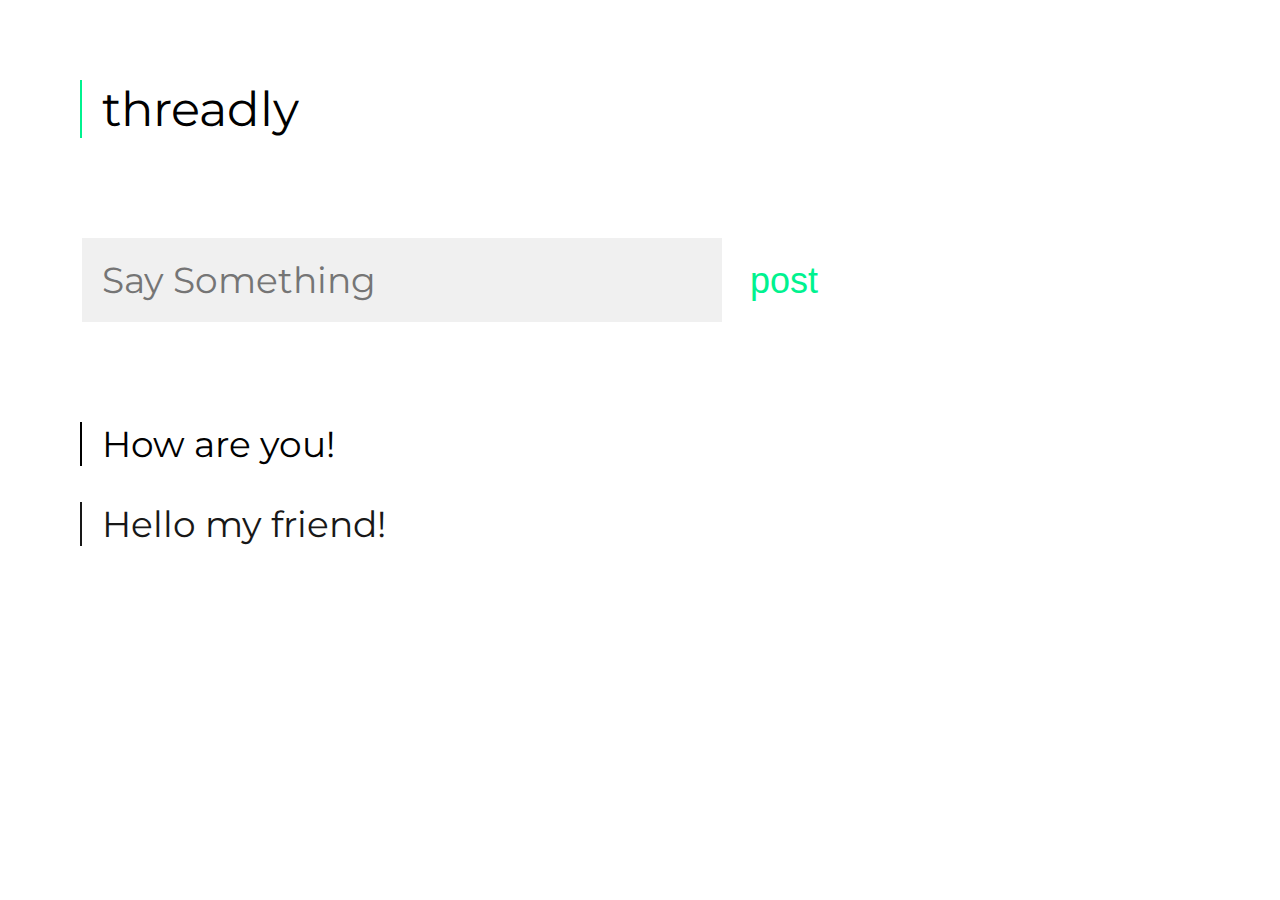
<file: projects/3_Threadly/index.html>
<!doctype html>
<html>
  <head>
  	<title>Threadly</title>
  	<meta http-equiv="Content-Type" content="text/html; charset=utf-8">
    <link href='https://fonts.googleapis.com/css?family=Montserrat:400,700' rel='stylesheet' type='text/css'>
  	<link rel='stylesheet' href='style.css'/>
  </head>
  <body>

    <div class="header">
      <div class="container">
        <h1>threadly</h1>
      </div>
    </div>

    <div class="main">
      <div class="container">
        
        <form class="form">
          <input id="comment" type="text" placeholder="Say Something">
          <button type="submit" class="btn">post</button>
        </form>

        <ul class="comments">
          <li>How are you!</li>
          <li>Hello my friend!</li>
        </ul>
      </div>
    </div>

    <script src="https://s3.amazonaws.com/codecademy-content/projects/jquery.min.js"></script>
    <script src='script.js'></script>
  </body>
</html>
</file>
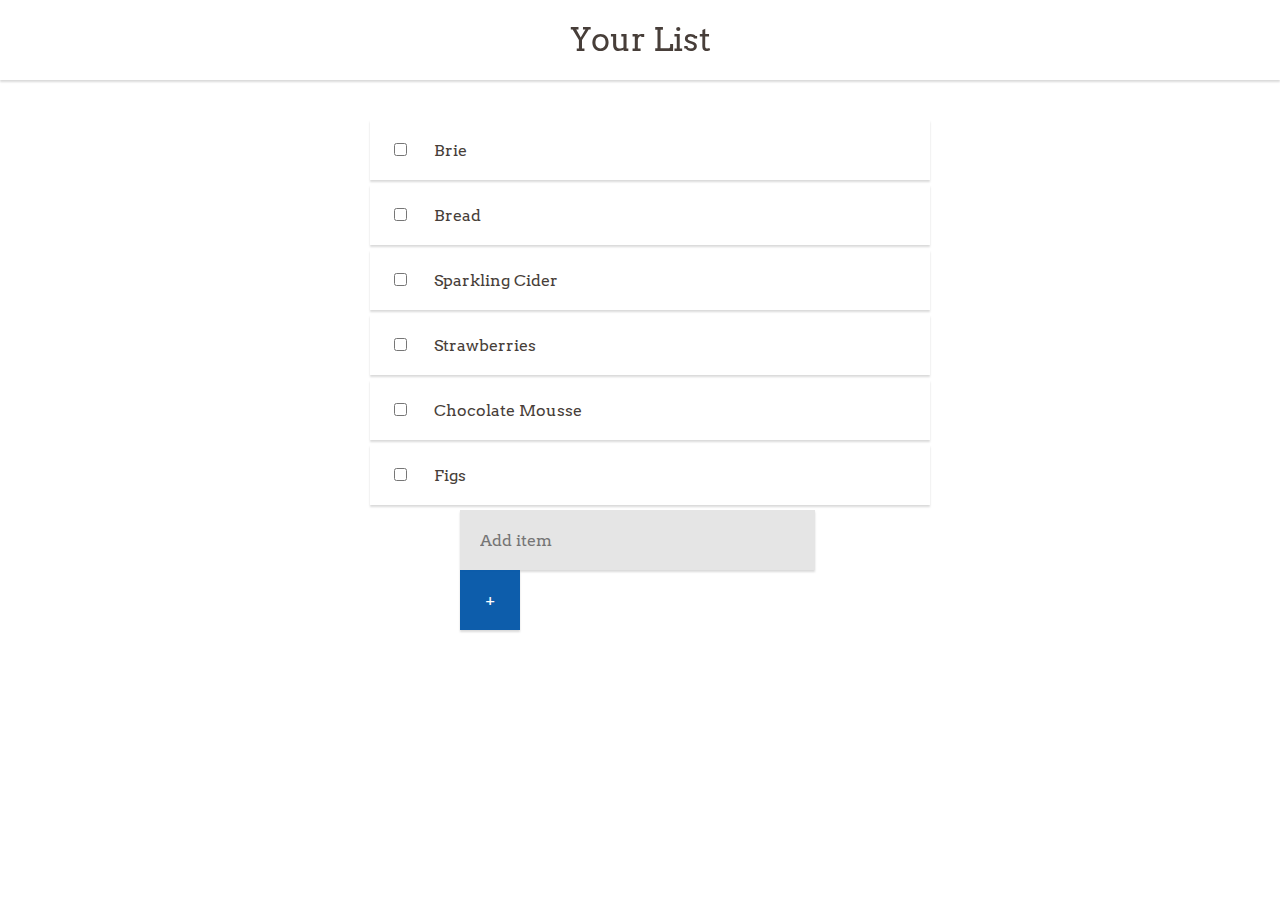
<file: projects/6_ListEasy/index.html>
<!doctype html>
<html>
  <head>
    <meta charset="utf-8">
    <title>List</title>
    <link rel="stylesheet" href="https://s3.amazonaws.com/codecademy-content/projects/bootstrap.min.css">
    <link href='https://fonts.googleapis.com/css?family=Arvo:400,700' rel='stylesheet' type='text/css'>
    <link rel='stylesheet' href='style.css'/>
  </head>
  <body>
    <div class="header">
      <h1>Your List</h1>
    </div>
    <div class="main">
      <div class="list">
        <p>
          <input type="checkbox">
          <i class="glyphicon glyphicon-star"></i>
          <span>Brie</span>
          <i class="glyphicon glyphicon-remove"></i>
        </p>
        <p>
          <input type="checkbox">
          <i class="glyphicon glyphicon-star"></i>
          <span>Bread</span>
          <i class="glyphicon glyphicon-remove"></i>
        </p>
        <p>
          <input type="checkbox">
          <i class="glyphicon glyphicon-star"></i>
          <span>Sparkling Cider</span>
          <i class="glyphicon glyphicon-remove"></i>
        </p>
        <p>
          <input type="checkbox">
          <i class="glyphicon glyphicon-star"></i>
          <span>Strawberries</span>
          <i class="glyphicon glyphicon-remove"></i>
        </p>
        <p>
          <input type="checkbox">
          <i class="glyphicon glyphicon-star"></i>
          <span>Chocolate Mousse</span>
          <i class="glyphicon glyphicon-remove"></i>
        </p>
        <p>
          <input type="checkbox">
          <i class="glyphicon glyphicon-star"></i>
          <span>Figs</span>
          <i class="glyphicon glyphicon-remove"></i>
        </p>
      </div>
      
      <form class="form">
        <div class="form-container">
          <input id="todo" type="text" class="form-input" placeholder="Add item">
        </div>
        <button type="submit" class="btn">+</button>
      </form>
    </div>
    
    <script src="https://s3.amazonaws.com/codecademy-content/projects/jquery.min.js"></script>
    <script src='script.js'></script>
</body>
</html>
</file>
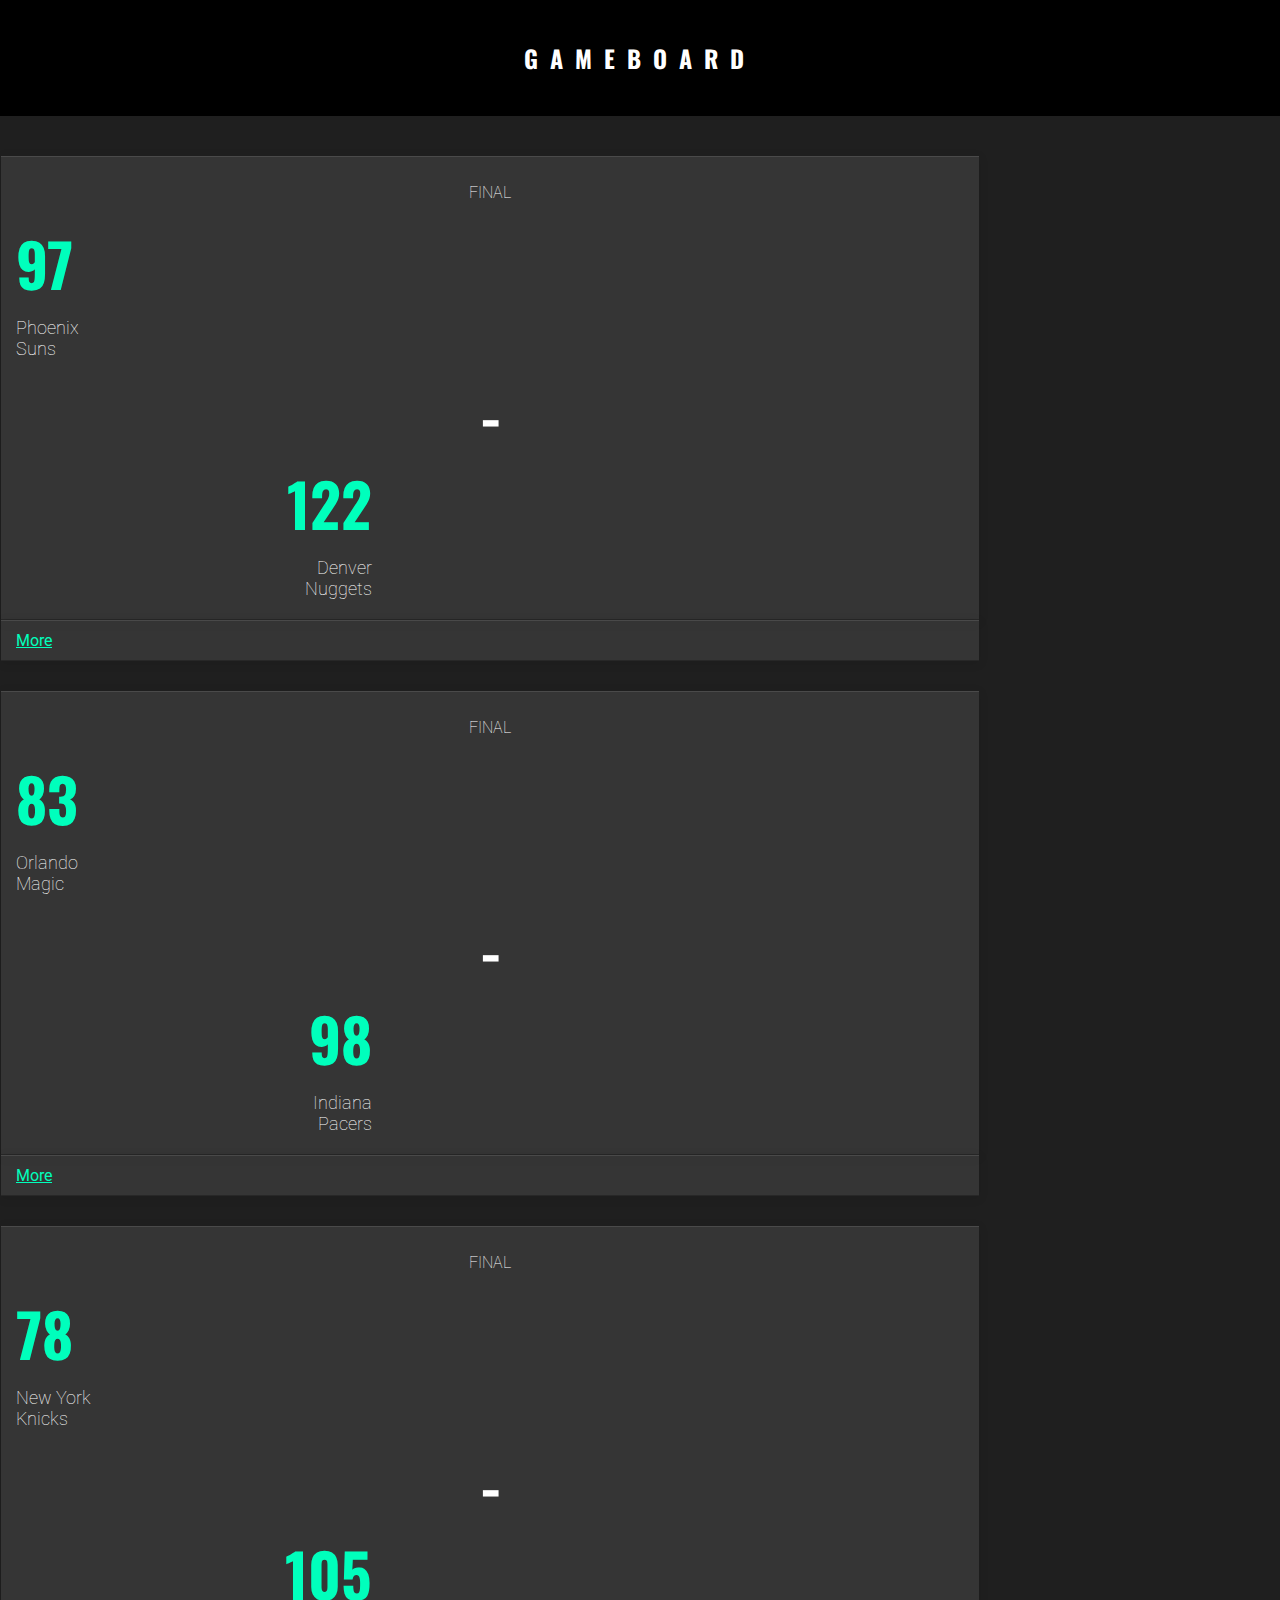
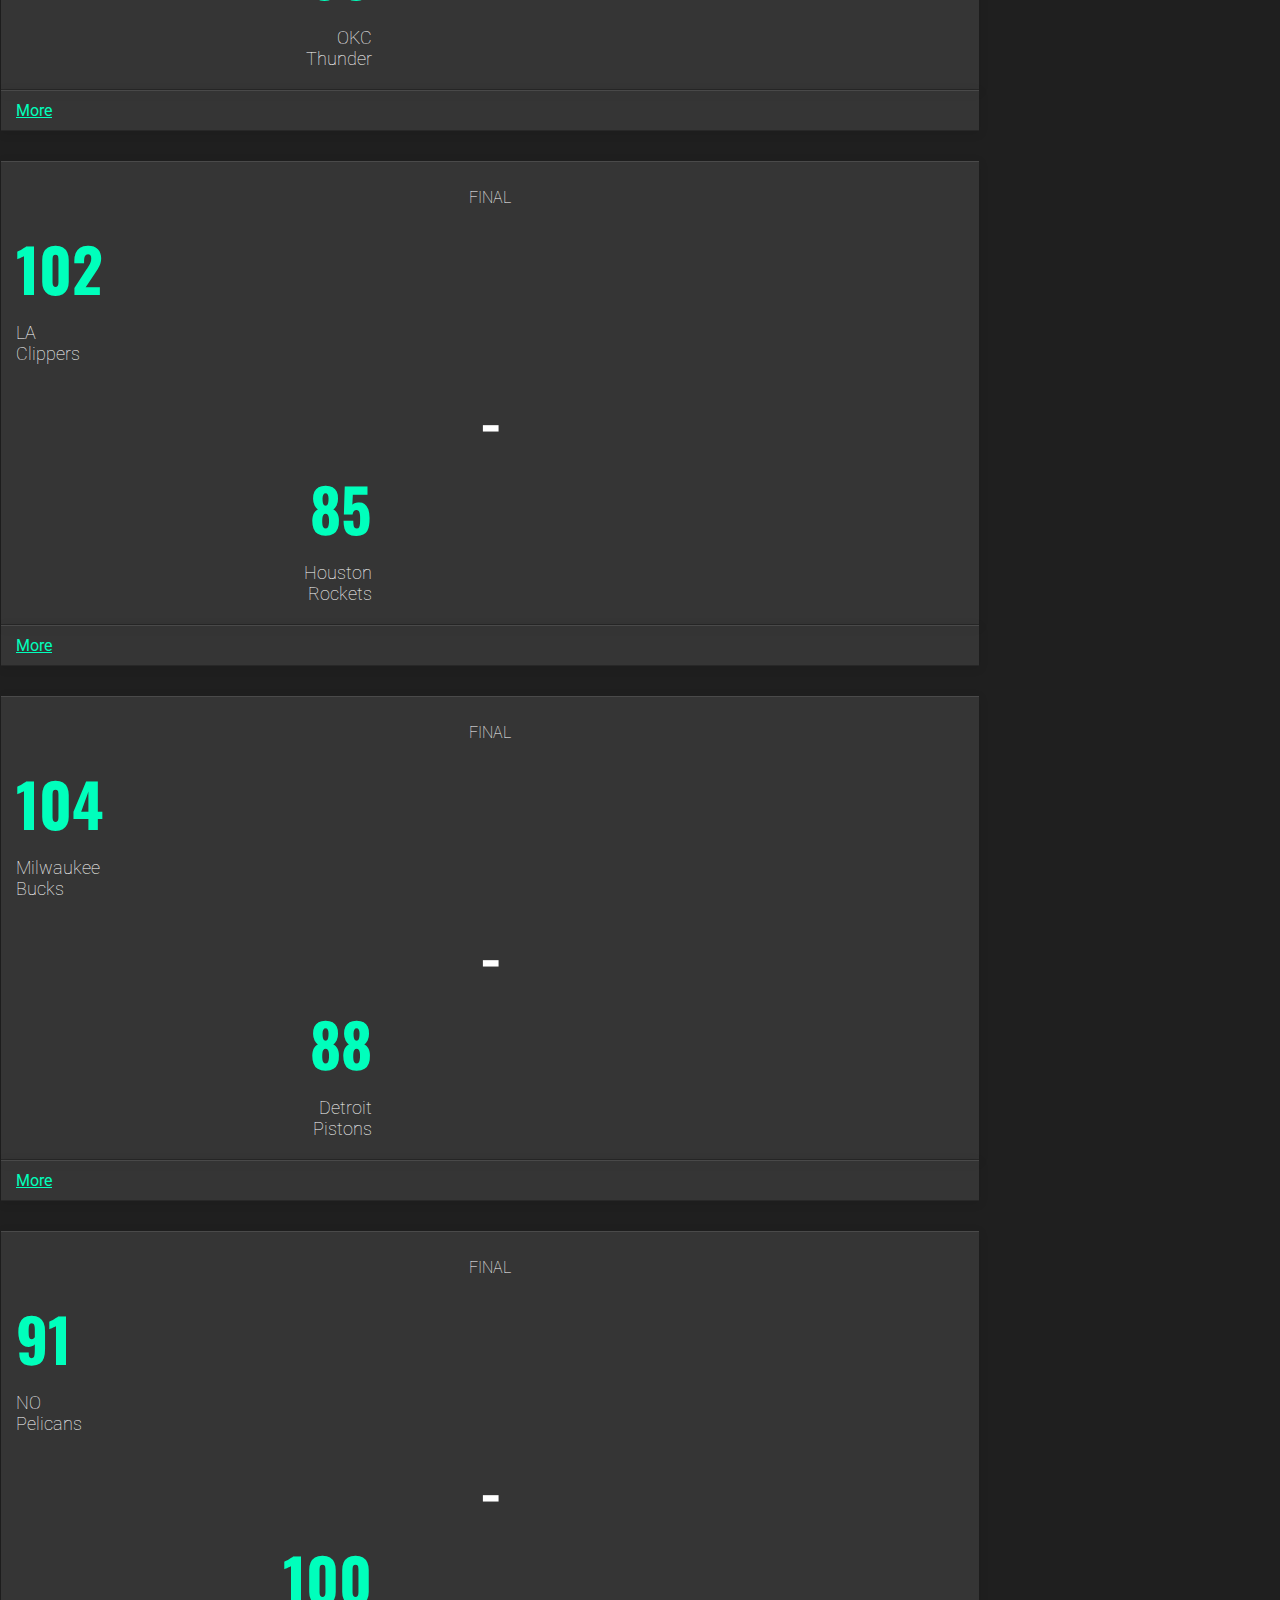
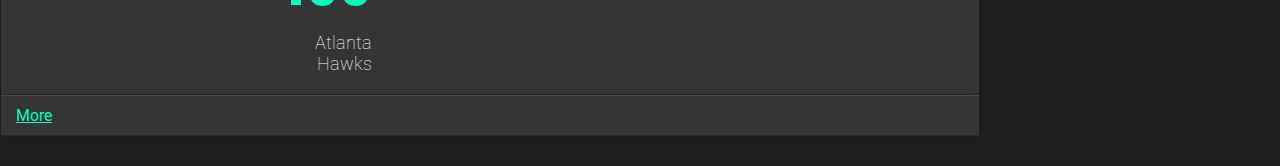
<file: projects/9_Gameboard/index.html>
<!doctype html>
<html>
  <head>
    <link href='https://fonts.googleapis.com/css?family=Roboto:400,100,300' rel='stylesheet' type='text/css'>
    <link href='https://fonts.googleapis.com/css?family=Oswald' rel='stylesheet' type='text/css'>
    <link href="https://s3.amazonaws.com/codecademy-content/projects/bootstrap.min.css" rel="stylesheet">
  <link rel='stylesheet' href='style.css'/>
  </head>
  <body>
        <div class="header">
      <h1 class="logo">GameBoard</h1>
    </div>

    <div class="main">
      <div class="container">
        <div class="row">
          <div class="col-sm-4">
            <div class="row scorecard">
              <p>Final</p>
              <div class="visitor col-xs-4">
                <h2>97</h2>
                <h3>Phoenix<br/>
                Suns</h3>
              </div>
              <div class="dash col-xs-3">
                <h2>-</h2>
              </div>
              <div class="home col-xs-4">
                <h2>122</h2>
                <h3>Denver<br/>
                Nuggets</h3>
              </div>
            </div>
            <div class="row more">
              <div class="more-btn-container">
                <a class="more-btn" href="#">More</a>
                <ul class="more-menu">
                  <li>Stats</li>
                  <li class="share">Share</li>
                  <li class="share-menu">
                    <span>Facebook</span>
                    <span>Google+</span>
                    <span>Twitter</span>
                  </li>
                </ul>
              </div>
              <div class="bell">
                <span class="notification glyphicon glyphicon-bell"></span>
              </div>
            </div>
          </div>

          <div class="col-sm-4">
            <div class="row scorecard">
              <p>Final</p>
              <div class="visitor col-xs-4">
                <h2>83</h2>
                <h3>Orlando<br/>
                Magic</h3>
              </div>
              <div class="dash col-xs-3">
                <h2>-</h2>
              </div>
              <div class="home col-xs-4">
                <h2>98</h2>
                <h3>Indiana<br/>
                Pacers</h3>
              </div>
            </div>
            <div class="row more">
              <div class="more-btn-container">
                <a class="more-btn" href="#">More</a>
                <ul class="more-menu">
                  <li>Stats</li>
                  <li class="share">Share</li>
                  <li class="share-menu">
                    <span>Facebook</span>
                    <span>Google+</span>
                    <span>Twitter</span>
                  </li>
                </ul>
              </div>
              <div class="bell">
                <span class="notification glyphicon glyphicon-bell"></span>
              </div>
            </div>
          </div>

          <div class="col-sm-4">
            <div class="row scorecard">
              <p>Final</p>
              <div class="visitor col-xs-4">
                <h2>78</h2>
                <h3>New York<br/>
                Knicks</h3>
              </div>
              <div class="dash col-xs-3">
                <h2>-</h2>
              </div>
              <div class="home col-xs-4">
                <h2>105</h2>
                <h3>OKC<br/>
                Thunder</h3>
              </div>
            </div>
            <div class="row more">
              <div class="more-btn-container">
                <a class="more-btn" href="#">More</a>
                <ul class="more-menu">
                  <li>Stats</li>
                  <li class="share">Share</li>
                  <li class="share-menu">
                    <span>Facebook</span>
                    <span>Google+</span>
                    <span>Twitter</span>
                  </li>
                </ul>
              </div>
              <div class="bell">
                <span class="notification glyphicon glyphicon-bell"></span>
              </div>
            </div>
          </div>
        </div>


        <div class="row">
          <div class="col-sm-4">
            <div class="row scorecard">
              <p>Final</p>
              <div class="visitor col-xs-4">
                <h2>102</h2>
                <h3>LA<br/>
                Clippers</h3>
              </div>
              <div class="dash col-xs-3">
                <h2>-</h2>
              </div>
              <div class="home col-xs-4">
                <h2>85</h2>
                <h3>Houston<br/>
                Rockets</h3>
              </div>
            </div>
            <div class="row more">
              <div class="more-btn-container">
                <a class="more-btn" href="#">More</a>
                <ul class="more-menu">
                  <li>Stats</li>
                  <li class="share">Share</li>
                  <li class="share-menu">
                    <span>Facebook</span>
                    <span>Google+</span>
                    <span>Twitter</span>
                  </li>
                </ul>
              </div>
              <div class="bell">
                <span class="notification glyphicon glyphicon-bell"></span>
              </div>
            </div>
          </div>

          <div class="col-sm-4">
            <div class="row scorecard">
              <p>Final</p>
              <div class="visitor col-xs-4">
                <h2>104</h2>
                <h3>Milwaukee <br/>
                Bucks</h3>
              </div>
              <div class="dash col-xs-3">
                <h2>-</h2>
              </div>
              <div class="home col-xs-4">
                <h2>88</h2>
                <h3>Detroit<br/>
                Pistons</h3>
              </div>
            </div>
            <div class="row more">
              <div class="more-btn-container">
                <a class="more-btn" href="#">More</a>
                <ul class="more-menu">
                  <li>Stats</li>
                  <li class="share">Share</li>
                  <li class="share-menu">
                    <span>Facebook</span>
                    <span>Google+</span>
                    <span>Twitter</span>
                  </li>
                </ul>
              </div>
              <div class="bell">
                <span class="notification glyphicon glyphicon-bell"></span>
              </div>
            </div>
          </div>

          <div class="col-sm-4">
            <div class="row scorecard">
              <p>Final</p>
              <div class="visitor col-xs-4">
                <h2>91</h2>
                <h3>NO<br/>
                Pelicans</h3>
              </div>
              <div class="dash col-xs-3">
                <h2>-</h2>
              </div>
              <div class="home col-xs-4">
                <h2>100</h2>
                <h3>Atlanta<br/>
                Hawks</h3>
              </div>
            </div>
            <div class="row more">
              <div class="more-btn-container">
                <a class="more-btn" href="#">More</a>
                <ul class="more-menu">
                  <li>Stats</li>
                  <li class="share">Share</li>
                  <li class="share-menu">
                    <span>Facebook</span>
                    <span>Google+</span>
                    <span>Twitter</span>
                  </li>
                </ul>
              </div>
              <div class="bell">
                <span class="notification glyphicon glyphicon-bell"></span>
              </div>
            </div>
          </div>
        </div>

      </div>
    </div>
    
    <script src="https://s3.amazonaws.com/codecademy-content/projects/jquery.min.js"></script>
    <script src='script.js'></script>
  </body>
</html>
</file>
<file: projects/3_Threadly/style.css>
html, body {
  font-family: 'Montserrat', sans-serif;
  margin: 0;
  padding: 0;
}

h1 {
  border-left: 2px solid #00f28f;
  font-size: 48px;
  font-weight: 400;
  margin: 0;
  padding-left: 20px;
}

.header {
  margin: 80px 0 100px 80px;
}

.main {
  margin: 0 0 0 80px;
  max-height: 1100px;
  overflow: hidden;
}

form {
  margin: 0 0 100px 0;
}

form input {
  background: #f0f0f0;
  border: none;
  border-left: 2px solid #fff;
  font-size: 36px;
  font-family: 'Montserrat', sans-serif;
  padding: 20px;
  transition: background 2s, border-left 2s;
  width: 600px;
}

form input:focus {
  background: #fff;
  border-left: 2px solid #000;
  box-shadow: none;
  outline: none;
  transition: background 2s, border-left 2s;
}

button.btn {
  background: transparent;
  border: none;
  color: #00f28f;
  cursor: pointer;
  font-size: 36px;
  padding: 20px 24px;
  transition: background 2s, color 1s;
}

button.btn:hover {
  background: #00f28f;
  color: #fff;
  transition: background 2s, color 1s;
}

ul {
  list-style: none;
  margin: 0;
  padding: 0;
}

li {
  border-left: 2px solid #000;
  font-size: 36px;
  margin: 0 0 36px;
  opacity: 0;
  padding-left: 20px;
}

li:nth-child(1) {
  opacity: 1;
}
li:nth-child(2) {
  opacity: 0.9;
}
li:nth-child(3) {
  opacity: 0.8;
}
li:nth-child(4) {
  opacity: 0.7;
}
li:nth-child(5) {
  opacity: 0.6;
}
li:nth-child(6) {
  opacity: 0.5;
}
li:nth-child(7) {
  opacity: 0.4;
}
li:nth-child(8) {
  opacity: 0.3;
}
li:nth-child(9) {
  opacity: 0.2;
}
li:nth-child(10) {
  opacity: 0.1;
}
li:nth-child(11) {
  opacity: 0;
}

@media (max-width: 840px) {
  .header {
    margin: 40px 0 100px 40px;
  }
  
  .main {
    margin: 0 0 0 40px;
    max-height: 2000px;
  }
  form input {
    font-size: 24px;
    width: 50%;
  }
  li, button.btn {
    font-size: 24px;
  }
}
</file>
<file: projects/6_ListEasy/style.css>
html, body {
  background: url(https://s3.amazonaws.com/codecademy-content/projects/2/listeasy/bg.png);
  background-size: 350px 450px;
  font-family: 'Arvo', serif;
  margin: 0;
  padding: 0;
}

.header {
  background: rgba(255,255,255,0.95);
  box-shadow: 0 2px 2px rgba(0,0,0,.15);
  position: fixed;
  width: 100%;
}

h1 {
  color: #473e39;
  font-weight: 400;
  margin: 0;
  padding: 20px 0;
  text-align: center;
}

.main {
  padding: 120px 10px 0;
  width: 100%;
}

.list p {
  background: rgba(255,255,255,0.95);
  box-shadow: 0 2px 2px rgba(0,0,0,.15);
  color: #473e39; 
  font-size: 16px;
  margin: 0 auto 5px;
  padding: 20px;
  max-width: 520px;
}

.list p .glyphicon-star {
  cursor: pointer;
  margin: 0 10px 0 10px;
}

.list p .glyphicon-star:hover, .list p .active {
  color: #ffcc00;
}

.list p .glyphicon-remove {
  cursor: pointer;
  float: right;
}

.list p .glyphicon-remove:hover {
  color: #ed1c24;
}

form.form {
  color: #473e39; 
  height: 60px;
  margin: 0 auto 5px;
  padding: 0;
  width: 380px;
}

.form-container {
  max-width: 380px;
}

.form input {
  background: rgba(228,228,228,.95);
  border: none;
  box-shadow: 0 2px 2px rgba(0,0,0,.15);
  color: #473e39;
  float: left;
  font-family: 'Arvo', serif;
  font-size: 16px;
  height: 60px;
  margin: 0 5px 0 0;
  padding: 0 20px;
  width: 315px;
}

.form input:focus {
  background: rgba(255,255,255,.95);
  box-shadow: 0 2px 2px rgba(0,0,0,.15);
  outline: none;
}

.form button.btn {
  background: rgba(0,84,166,0.95);
  border: none;
  border-radius: 0;
  box-shadow: 0 2px 2px rgba(0,0,0,.15);
  color: #fff;
  float: left;
  font-family: 'Arvo', serif;
  font-size: 16px;
  height: 60px;
  width: 60px;
}

.form button:hover {
  background: rgba(0,129,255,0.95);
  cursor: pointer;
}
</file>
<file: projects/9_Gameboard/style.css>
html, body {
  margin: 0;
  padding: 0;
}

body {
  background-color: #1f1f1f;
  color: #fff;
  font-family: 'Roboto', sans-serif;
}

.container {
  max-width: 980px;
}

.container .row .col-sm-4 {
  margin: 0 0 30px;
}

.col-xs-4 {
  width: 37.5%;
}

.col-xs-4, .col-xs-3 {
  padding: 0;
}

a, 
li,
.share-menu span:hover {
  color: #00ffbc;
  cursor: pointer;
}

a:hover,
li:hover {
  color: #e2e2e2;
  text-decoration: none;
}


/* Header */
.header {
  background: #000;
  margin: 0 0 40px;
}

.header h1 {
  font-family: 'Oswald', sans-serif;
  font-size: 24px;
  letter-spacing: 0.5em;
  margin: 0;
  padding: 40px 0;
  text-align: center;
  text-transform: uppercase;
}

/* Scorecard row */
.scorecard,
.more {
  background: rgba(255,255,255,0.1);
  border-bottom: 1px solid rgba(0,0,0,0.25);
  border-top: 1px solid rgba(255,255,255,0.1);
  box-shadow: 0 2px 10px rgba(0,0,0,0.1);
  margin: 0 1px 0;
  padding: 10px 15px;
}

.scorecard p {
  font-weight: 100;
  text-align:center;
  text-transform: uppercase;
}

.scorecard div h2 {
  color: #00ffbc;
  font-family: 'Oswald', sans-serif;
  font-size: 60px;
  margin: 0;
}

.scorecard .dash h2 {
  color: #fff;
  text-align: center;
}

.scorecard div h3 {
  font-size: 18px;
  font-weight: 100;
  margin: 10px 0;
}

.scorecard .home {
  text-align: right;
}

/* More row */
.more {
  position: relative;
}

.more-btn-container {
  display: inline-block;
  width: 90%;
}

.more-menu {
  display: none;
  margin: 0;
  padding: 0;
}

.more-menu li {
  display: inline-block;
  font-size: 12px;
  list-style: none;
  margin: 0;
  padding: 0 12px 0 0;
}

.bell {
  cursor: pointer;
  display: inline-block;
  position: absolute;
  text-align: right;
  top: 12px;
  width: 8%;
}

li.share-menu {
  display: none;
}

.share-menu span {
  color: #fff;
  margin: 0 10px 0 0;
}

.notification.active { 
  color: #ffd400;
  text-shadow: 0 0 10px #ffd400;
}
</file>
